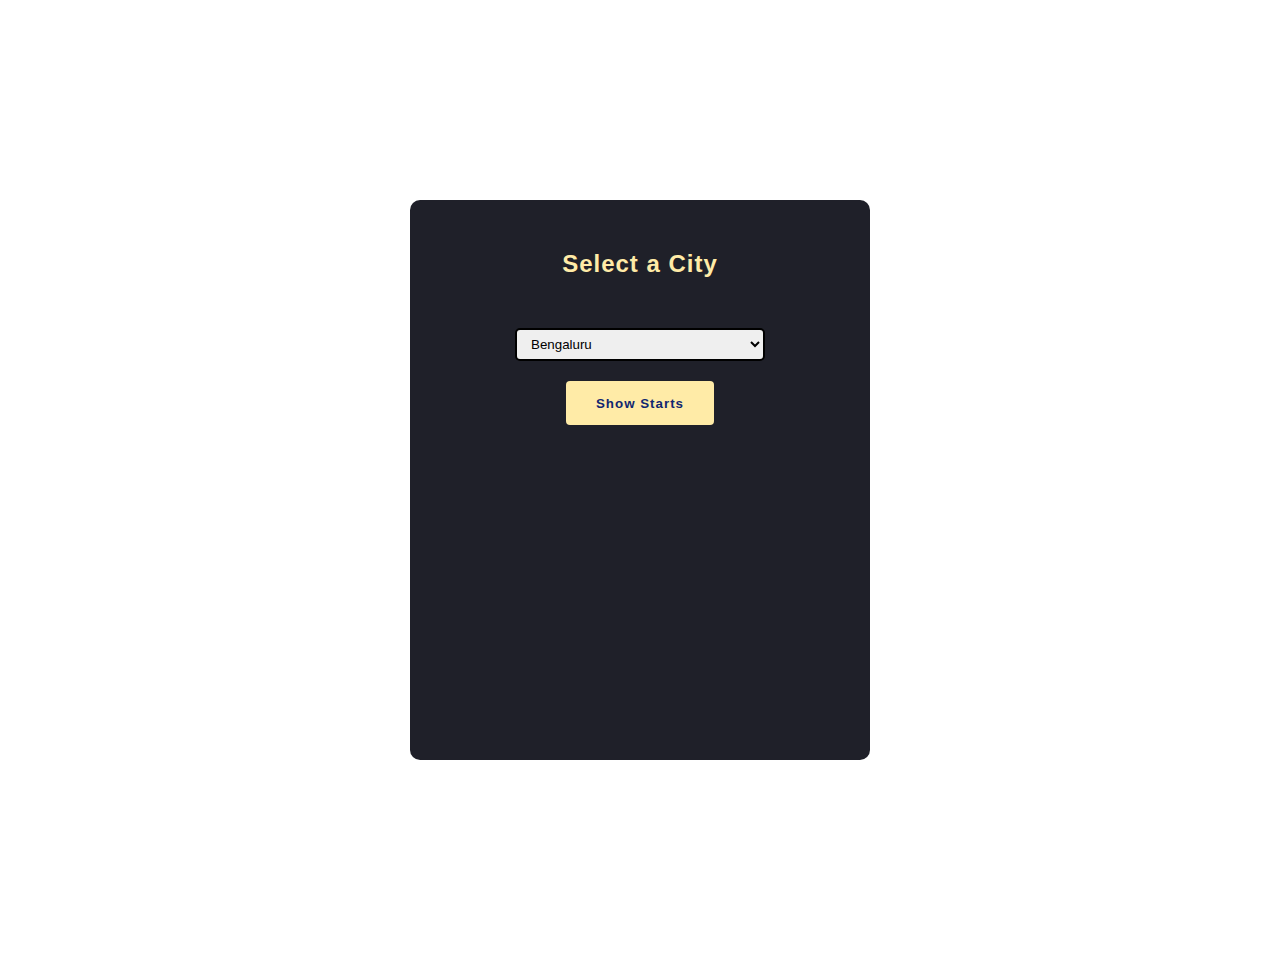
<file: City States/index.html>
<!DOCTYPE html>
<html lang="en">
<head>
    <meta charset="UTF-8">
    <meta name="viewport" content="width=device-width, initial-scale=1.0">
    <link rel="stylesheet" href="style.css">
    <title>City States</title>
</head>
<body>
    <div id="wrapper">
        <h2>Select a City</h2>
        <div class="inputdiv">
         <select id="input" >
           <option value="Bengaluru">Bengaluru</option>  
           <option value="Chennai">Chennai</option> 
           <option value="Delhi">Delhi</option> 
           <option value="Mumbai">Mumbai</option>  
        </select>   
        </div>
    <div>
    <button type="submit">Show Starts</button>
</div>

</div>
<script src="script.js">
    
   
</script>
</body>
</html>
</file>
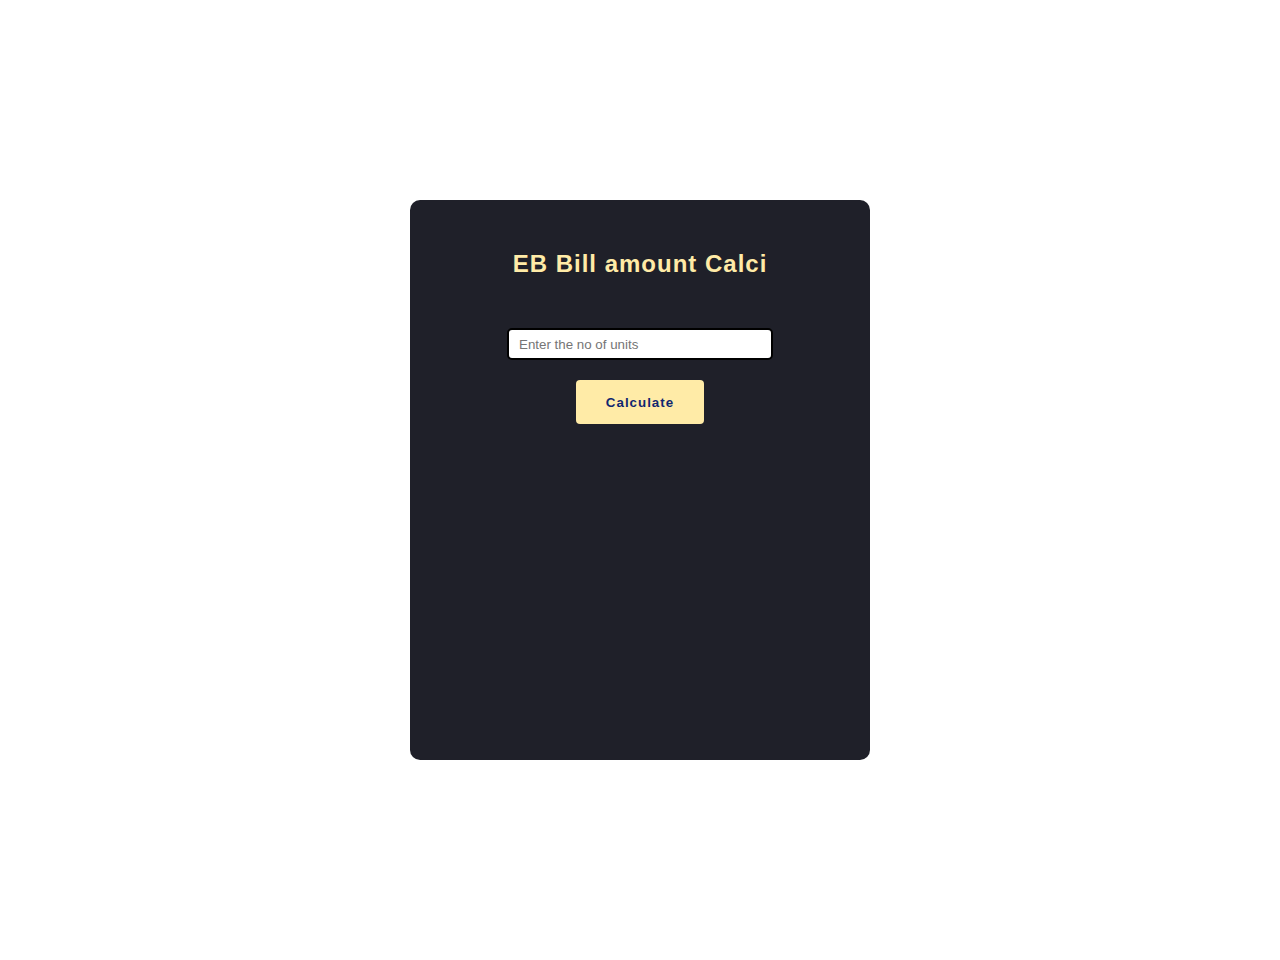
<file: EB Bill amount Calci/index.html>
<!DOCTYPE html>
<html lang="en">
<head>
    <meta charset="UTF-8">
    <meta name="viewport" content="width=device-width, initial-scale=1.0">
    <link rel="stylesheet" href="style.css">
    <title>EB Bill amount Calci</title>
</head>
<body>
    <div id="wrapper">
        <h2>EB Bill amount Calci</h2>
        <div class="inputdiv">
            <input type="text" id="input" placeholder="Enter the no of units">
        </div>
    <div>
    <button type="submit" onclick="EBcal()">Calculate</button>
</div>
<div id="result">

</div>
</div>
<script>
    //     Ex Qn:
        // EB bill amount calculator

        // For first 50 units Rs. 0.75/unit
        // For next 100 units Rs. 1.00/unit
        // For next 100 units Rs. 1.30/unit
        // For unit above 250 Rs. 1.50/unit
        // Input - 75
        // Output - 62.5
    function EBcal(){
        let unit = Number(document.getElementById("input").value)
        
       if (unit <= 50)   
            rate = unit*0.75
        else if (unit>=50 && unit<=100)
            rate = (unit-50)*1 + (50*0.75)
        else if (unit>=100 && unit<=250)
            rate = (unit-100)*1.30 + (50*0.75)+(50*1)    
        else if (unit> 250)
            rate = (unit-250)*1.50 + (195)+ (37.5)+(50)
        else
            rate = 0

            let results = document.getElementById("result")
        result.innerHTML = "your charges for the " + unit + "is " + rate

    }


   
</script>



    
    
</body>
</html>
</file>
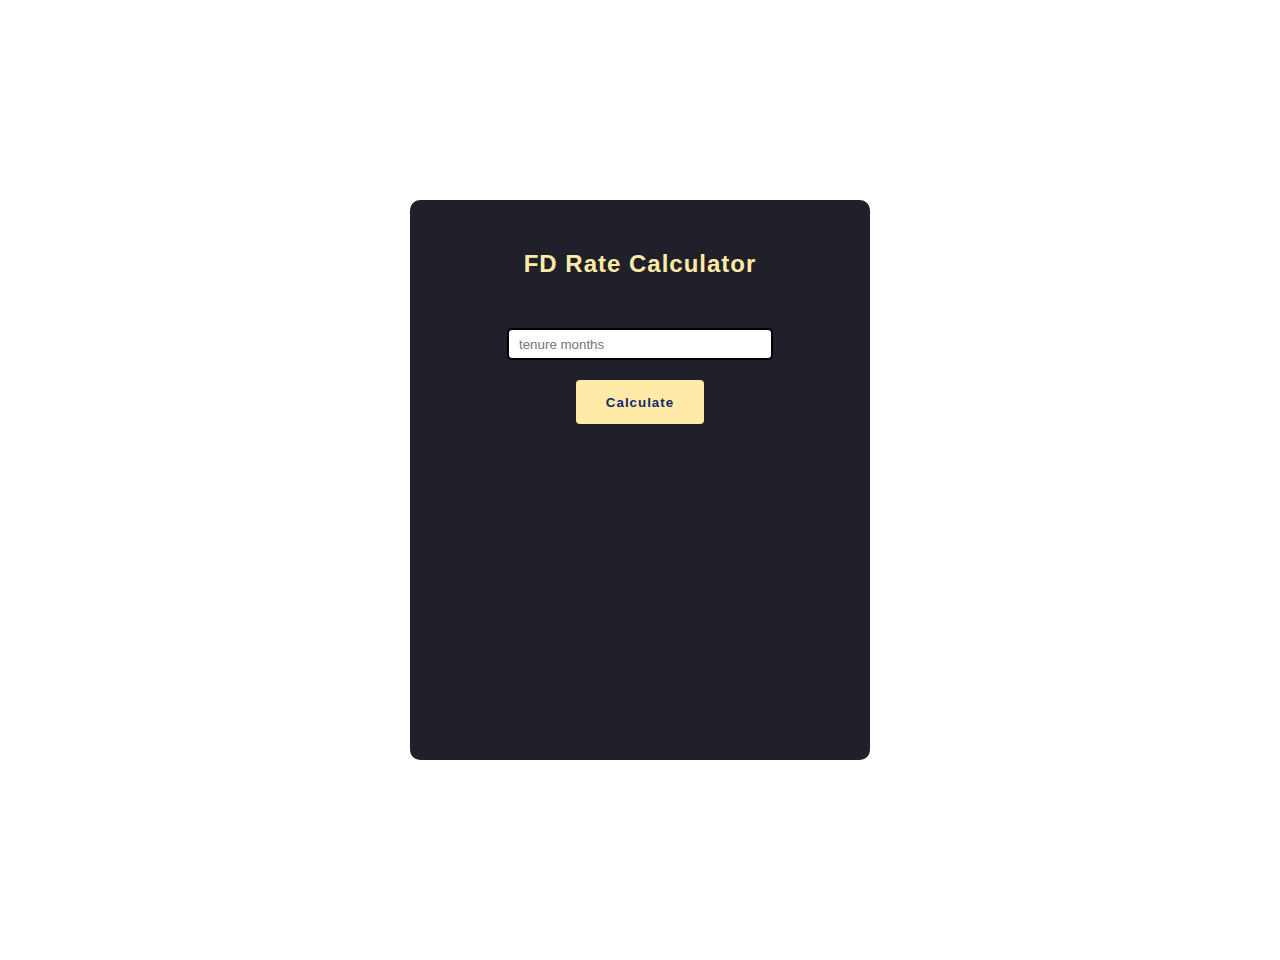
<file: FD Rate Calculator/index.html>
<!DOCTYPE html>
<html lang="en">
<head>
    <meta charset="UTF-8">
    <meta name="viewport" content="width=device-width, initial-scale=1.0">
    <link rel="stylesheet" href="style.css">
    <title>FD Rate Calculator</title>
</head>
<body>
    <div id="wrapper">
        <h2>FD Rate Calculator</h2>
        <div class="inputdiv">
            <input type="text" id="input" placeholder="tenure months">
        </div>
    <div>
    <button type="submit" onclick="fdRate()">Calculate</button>
</div>
<div id="result">

</div>
</div>
<script>
    function fdRate(){
        const months = Number(document.getElementById("input").value)
        let rate = 0
        // else if ladder
        // <3 months - 5.8%
        // 3 - 6 months - 6.5%
        // 7 - 9 months - 6.8%
        // >=10 months - 7%

        if(months<3)
            rate = 5.8
        else if(months>=3 && months<=6)
            rate = 6.5
         else if(months>=7 && months<=9)
            rate = 6.8
         else
             rate = 7

console.log(months)
let result = document.querySelector("#result")
result.innerHTML = "Your interest rate is" + rate + "%"
}
   
</script>



    
    
</body>
</html>
</file>
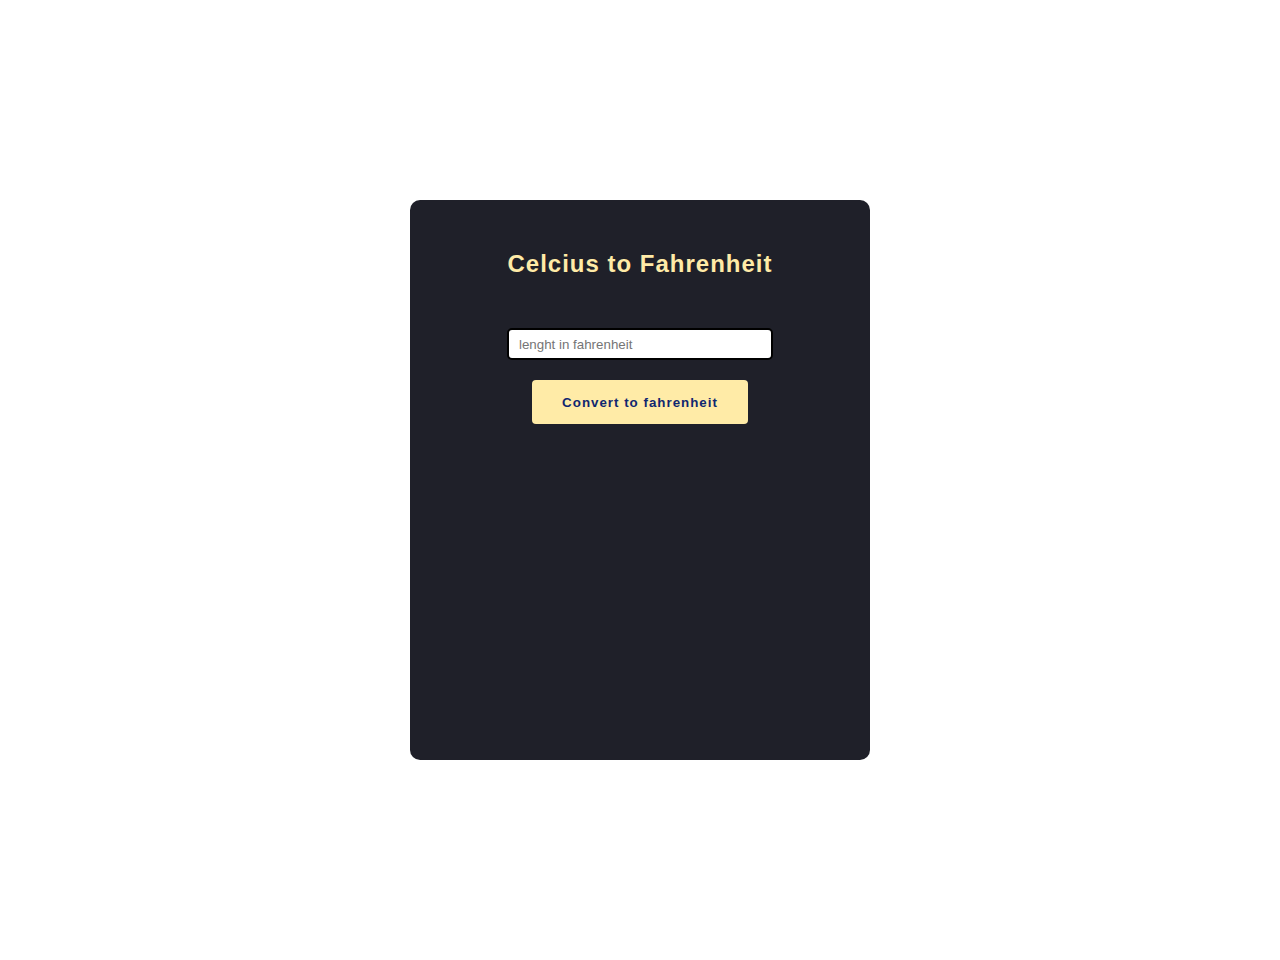
<file: LengthConverted/index.html>
<!DOCTYPE html>
<html lang="en">
<head>
    <meta charset="UTF-8">
    <meta name="viewport" content="width=device-width, initial-scale=1.0">
    <link rel="stylesheet" href="style.css">
    <title>Length Converted</title>
</head>
<body>
    <div id="wrapper">
        <h2>Celcius to Fahrenheit</h2>
        <div class="inputdiv">
            <input type="text" id="input" placeholder="lenght in fahrenheit">
        </div>
    <div>
    <button type="submit" onclick="convert()">Convert to fahrenheit</button>
</div>
<div id="result">
</div>
</div>
<script>
    function convert(){
const celcius = Number(document.getElementById("input").value)
const fahrenheit = (celcius*(9/5) + 32)
const result = document.getElementById("result")
result.innerHTML = fahrenheit.toFixed(2) + "inches"
    }

</script>





    
    
</body>
</html>
</file>
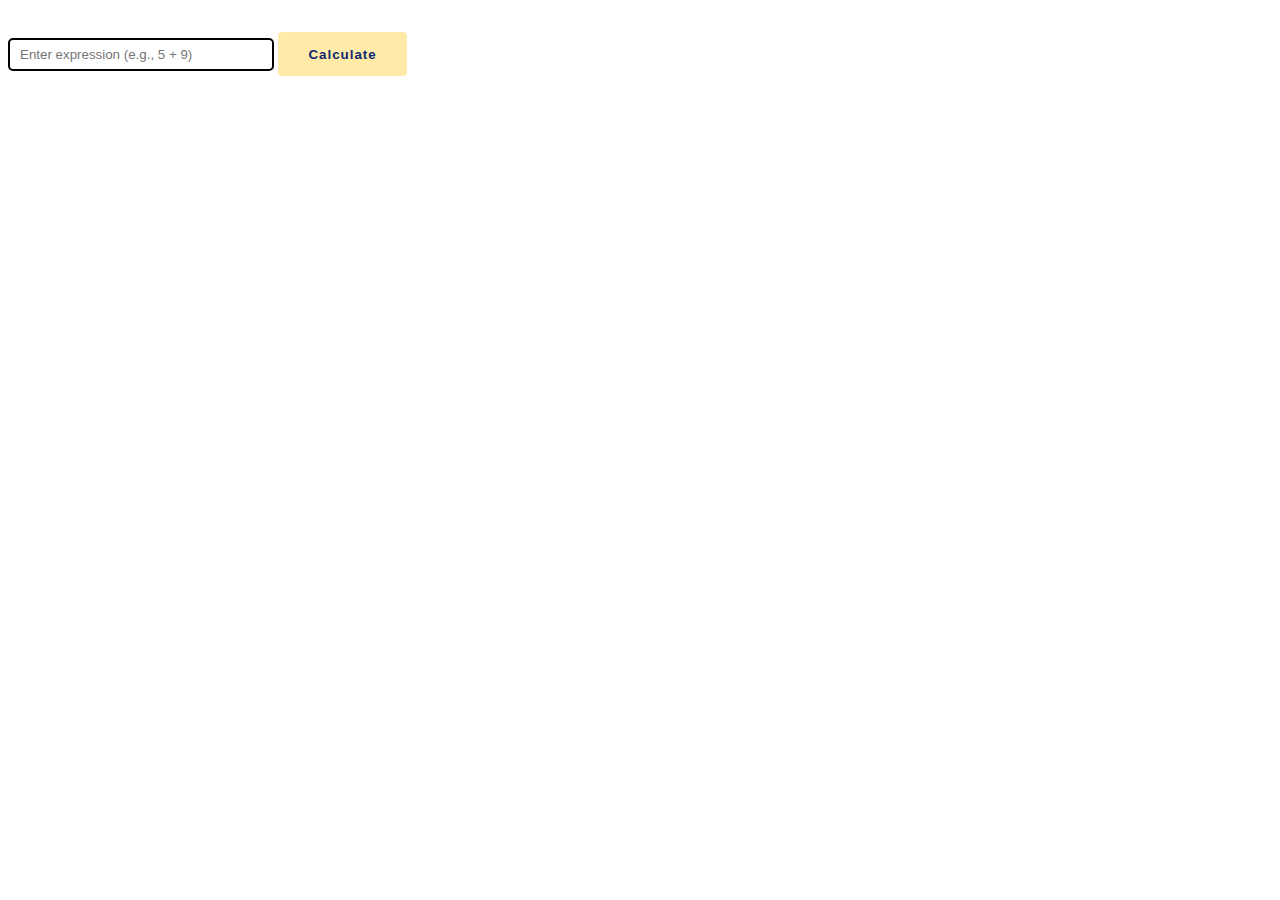
<file: Operator/index.html>
<!DOCTYPE html>
<html lang="en">
<head>
    <meta charset="UTF-8">
    <meta name="viewport" content="width=device-width, initial-scale=1.0">
    <link rel="stylesheet" href="style.css">
    <title>Operator Calculator</title>
</head>
<body>
    <input type="text" id="expressionInput" placeholder="Enter expression (e.g., 5 + 9)">
    <button onclick="calculate()">Calculate</button>
    <p id="result"></p>

    <script src="script.js"></script>
</body>
</html>
</file>
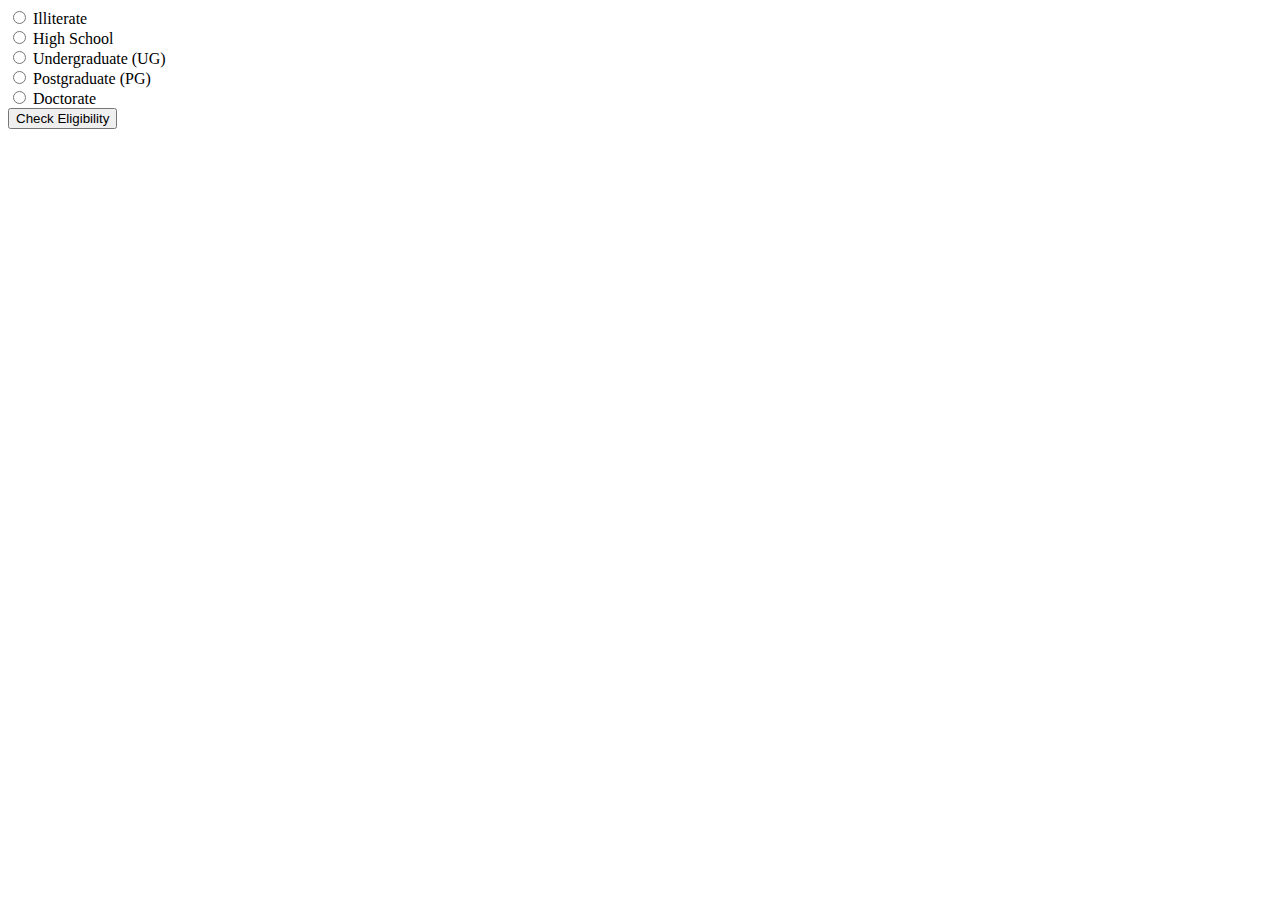
<file: Radio button/index.html>
<!DOCTYPE html>
<html>
<head>
  <title>Educational Qualification</title>
</head>
<body>

<form id="qualificationForm">
  <label>
    <input type="radio" name="qualification" value="Illiterate"> Illiterate
  </label><br>
  <label>
    <input type="radio" name="qualification" value="HighSchool"> High School
  </label><br>
  <label>
    <input type="radio" name="qualification" value="UG"> Undergraduate (UG)
  </label><br>
  <label>
    <input type="radio" name="qualification" value="PG"> Postgraduate (PG)
  </label><br>
  <label>
    <input type="radio" name="qualification" value="Doctorate"> Doctorate
  </label><br>

  <button type="button" onclick="checkEligibility()">Check Eligibility</button>
</form>

<div id="result"></div>

<script>
  function checkEligibility() {
    var qualification = document.querySelector('input[name="qualification"]:checked').value;
    var resultElement = document.getElementById('result');

    switch (qualification) {
      case 'Illiterate':
        resultElement.textContent = "Not eligible for the job.";
        break;
      case 'HighSchool':
      case 'UG':
        resultElement.textContent = "Eligible for the job.";
        break;
      case 'PG':
      case 'Doctorate':
        resultElement.textContent = "Not eligible for the job.";
        break;
      default:
        resultElement.textContent = "Please select a qualification.";
    }
  }
</script>

</body>
</html>
</file>
<file: City States/style.css>
*{
    /* margin: 0%; */
    /* padding: 0%; */
    font-family: Poppins, sans-serif;
    /* background-color: #f5e8ba; */
}

#wrapper div,#wrapper h2{
    display: flex;
    justify-content: center;
}

select{
    border-radius: 5px;
    border: 2px solid black;
    margin-top: 30px;
    height: 2.5em;
    width: 250px;
    padding-left: 10px;
}

h2{
    color: #ffeba7;
    letter-spacing: 1px;
}

input{
    border-radius: 5px;
    border: 2px solid black;
    margin-top: 30px;
    height: 2em;
    width: 250px;
    padding-left: 10px;
}

input:active{
    border: none;
}
#wrapper{
    height: 500px;
    width: 400px;
    margin: 200px auto;
    background-color: #1f2029;
    border-radius: 10px;
    padding: 30px;
}

button{
    margin-top: 20px;
    background-color: #ffeba7;
    border-radius: 4px;
    height: 44px;
    font-weight: 600;
    padding: 0 30px;
    letter-spacing: 1px;
    border: none;
    background-color: #ffeba7;
    color: #102770;
}

button:hover{
    cursor: pointer;
}
#result{
    color:white;
    margin-top: 20px;
    font-size: 32px;
}
</file>
<file: EB Bill amount Calci/style.css>
*{
    /* margin: 0%; */
    /* padding: 0%; */
    font-family: Poppins, sans-serif;
    /* background-color: #f5e8ba; */
}

#wrapper div,#wrapper h2{
    display: flex;
    justify-content: center;
}

h2{
    color: #ffeba7;
    letter-spacing: 1px;
}

input{
    border-radius: 5px;
    border: 2px solid black;
    margin-top: 30px;
    height: 2em;
    width: 250px;
    padding-left: 10px;
}

input:active{
    border: none;
}
#wrapper{
    height: 500px;
    width: 400px;
    margin: 200px auto;
    background-color: #1f2029;
    border-radius: 10px;
    padding: 30px;
}

button{
    margin-top: 20px;
    background-color: #ffeba7;
    border-radius: 4px;
    height: 44px;
    font-weight: 600;
    padding: 0 30px;
    letter-spacing: 1px;
    border: none;
    background-color: #ffeba7;
    color: #102770;
}

button:hover{
    cursor: pointer;
}
</file>
<file: FD Rate Calculator/style.css>
*{
    /* margin: 0%; */
    /* padding: 0%; */
    font-family: Poppins, sans-serif;
    /* background-color: #f5e8ba; */
}

#wrapper div,#wrapper h2{
    display: flex;
    justify-content: center;
}

h2{
    color: #ffeba7;
    letter-spacing: 1px;
}

input{
    border-radius: 5px;
    border: 2px solid black;
    margin-top: 30px;
    height: 2em;
    width: 250px;
    padding-left: 10px;
}

input:active{
    border: none;
}
#wrapper{
    height: 500px;
    width: 400px;
    margin: 200px auto;
    background-color: #1f2029;
    border-radius: 10px;
    padding: 30px;
}

button{
    margin-top: 20px;
    background-color: #ffeba7;
    border-radius: 4px;
    height: 44px;
    font-weight: 600;
    padding: 0 30px;
    letter-spacing: 1px;
    border: none;
    background-color: #ffeba7;
    color: #102770;
}

button:hover{
    cursor: pointer;
}
</file>
<file: LengthConverted/style.css>
*{
    /* margin: 0%; */
    /* padding: 0%; */
    font-family: Poppins, sans-serif;
    /* background-color: #f5e8ba; */
}

#wrapper div,#wrapper h2{
    display: flex;
    justify-content: center;
}

h2{
    color: #ffeba7;
    letter-spacing: 1px;
}

input{
    border-radius: 5px;
    border: 2px solid black;
    margin-top: 30px;
    height: 2em;
    width: 250px;
    padding-left: 10px;
}

input:active{
    border: none;
}
#wrapper{
    height: 500px;
    width: 400px;
    margin: 200px auto;
    background-color: #1f2029;
    border-radius: 10px;
    padding: 30px;
}

button{
    margin-top: 20px;
    background-color: #ffeba7;
    border-radius: 4px;
    height: 44px;
    font-weight: 600;
    padding: 0 30px;
    letter-spacing: 1px;
    border: none;
    background-color: #ffeba7;
    color: #102770;
}

button:hover{
    cursor: pointer;
}
</file>
<file: Operator/style.css>
*{
    /* margin: 0%; */
    /* padding: 0%; */
    font-family: Poppins, sans-serif;
    /* background-color: #f5e8ba; */
}

#wrapper div,#wrapper h2{
    display: flex;
    justify-content: center;
}

select{
    border-radius: 5px;
    border: 2px solid black;
    margin-top: 30px;
    height: 2.5em;
    width: 250px;
    padding-left: 10px;
}

h2{
    color: #ffeba7;
    letter-spacing: 1px;
}

input{
    border-radius: 5px;
    border: 2px solid black;
    margin-top: 30px;
    height: 2em;
    width: 250px;
    padding-left: 10px;
}

input:active{
    border: none;
}
#wrapper{
    height: 500px;
    width: 400px;
    margin: 200px auto;
    background-color: #1f2029;
    border-radius: 10px;
    padding: 30px;
}

button{
    margin-top: 20px;
    background-color: #ffeba7;
    border-radius: 4px;
    height: 44px;
    font-weight: 600;
    padding: 0 30px;
    letter-spacing: 1px;
    border: none;
    background-color: #ffeba7;
    color: #102770;
}

button:hover{
    cursor: pointer;
}
#result{
    color:white;
    margin-top: 20px;
    font-size: 32px;
}
</file>
